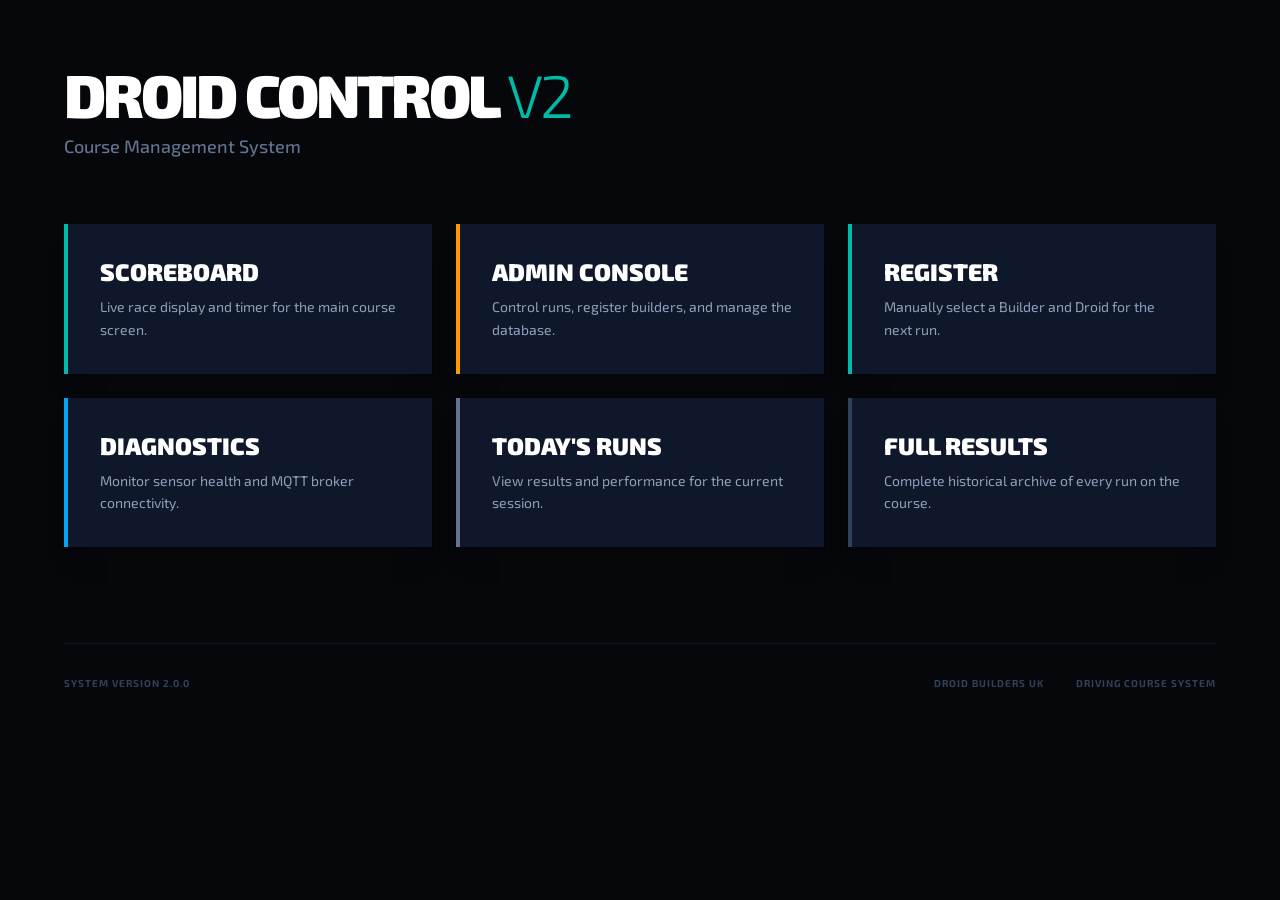
<file: templates_v2/index.html>
<!DOCTYPE html>
<html lang="en">
<head>
    <meta charset="UTF-8">
    <meta name="viewport" content="width=device-width, initial-scale=1.0">
    <title>Droid Course - Dashboard</title>
    <script src="/static/tailwindcss-browser-4.js"></script>
    <link href="/static/fonts.css" rel="stylesheet">
    <style type="text/tailwindcss">
        @theme {
            --font-sans: 'Exo 2', sans-serif;
        }
    </style>
</head>
<body class="bg-[#05070a] text-slate-100 min-h-screen font-sans antialiased p-8 md:p-16">
    <div class="max-w-6xl mx-auto">
        <!-- Header -->
        <header class="mb-16">
            <h1 class="text-5xl md:text-6xl font-black tracking-tighter text-white mb-2">
                DROID CONTROL <span class="text-teal-500 font-light">V2</span>
            </h1>
            <p class="text-slate-500 text-lg font-medium">Course Management System</p>
        </header>

        <!-- Main Navigation -->
        <div class="grid grid-cols-1 md:grid-cols-2 lg:grid-cols-3 gap-6">
            <!-- Scoreboard -->
            <a href="/scoreboard" class="group bg-slate-900 border-l-4 border-teal-500 p-8 hover:bg-slate-800 transition-all shadow-xl">
                <h2 class="text-2xl font-black mb-2 text-white uppercase">Scoreboard</h2>
                <p class="text-slate-400 text-sm leading-relaxed">Live race display and timer for the main course screen.</p>
            </a>

            <!-- Admin Panel -->
            <a href="/admin" class="group bg-slate-900 border-l-4 border-amber-500 p-8 hover:bg-slate-800 transition-all shadow-xl">
                <h2 class="text-2xl font-black mb-2 text-white uppercase">Admin Console</h2>
                <p class="text-slate-400 text-sm leading-relaxed">Control runs, register builders, and manage the database.</p>
            </a>

            <!-- Manual Registration -->
            <a href="/contenders" class="group bg-slate-900 border-l-4 border-teal-500 p-8 hover:bg-slate-800 transition-all shadow-xl">
                <h2 class="text-2xl font-black mb-2 text-white uppercase">Register</h2>
                <p class="text-slate-400 text-sm leading-relaxed">Manually select a Builder and Droid for the next run.</p>
            </a>

            <!-- Diagnostics -->
            <a href="/diagnostics" class="group bg-slate-900 border-l-4 border-sky-500 p-8 hover:bg-slate-800 transition-all shadow-xl">
                <h2 class="text-2xl font-black mb-2 text-white uppercase">Diagnostics</h2>
                <p class="text-slate-400 text-sm leading-relaxed">Monitor sensor health and MQTT broker connectivity.</p>
            </a>

            <!-- Today's Results -->
            <a href="/today" class="group bg-slate-900 border-l-4 border-slate-500 p-8 hover:bg-slate-800 transition-all shadow-xl">
                <h2 class="text-2xl font-black mb-2 text-white uppercase">Today's Runs</h2>
                <p class="text-slate-400 text-sm leading-relaxed">View results and performance for the current session.</p>
            </a>

            <!-- Full Results -->
            <a href="/results" class="group bg-slate-900 border-l-4 border-slate-700 p-8 hover:bg-slate-800 transition-all shadow-xl">
                <h2 class="text-2xl font-black mb-2 text-white uppercase">Full Results</h2>
                <p class="text-slate-400 text-sm leading-relaxed">Complete historical archive of every run on the course.</p>
            </a>
        </div>

        <!-- Footer -->
        <footer class="mt-24 pt-8 border-t border-slate-900 flex justify-between items-center text-slate-700 text-[10px] font-bold uppercase tracking-widest">
            <span>System Version 2.0.0</span>
            <div class="flex gap-8">
                <span>Droid Builders UK</span>
                <span>Driving Course System</span>
            </div>
        </footer>
    </div>
</body>
</html>
</file>
<file: static/fonts.css>
/* Exo 2 font definitions (local) */
@font-face {
  font-family: 'Exo 2';
  font-style: normal;
  font-weight: 300 900;
  font-display: swap;
  src: url('/static/fonts/exo2-latin.woff2') format('woff2');
  unicode-range: U+0000-00FF, U+0131, U+0152-0153, U+02BB-02BC, U+02C6, U+02DA, U+02DC, U+0304, U+0308, U+0329, U+2000-206F, U+20AC, U+2122, U+2191, U+2193, U+2212, U+2215, U+FEFF, U+FFFD;
}

/* Orbitron font definitions (local) */
@font-face {
  font-family: 'Orbitron';
  font-style: normal;
  font-weight: 400 900;
  font-display: swap;
  src: url('/static/fonts/orbitron-latin.woff2') format('woff2');
  unicode-range: U+0000-00FF, U+0131, U+0152-0153, U+02BB-02BC, U+02C6, U+02DA, U+02DC, U+0304, U+0308, U+0329, U+2000-206F, U+20AC, U+2122, U+2191, U+2193, U+2212, U+2215, U+FEFF, U+FFFD;
}
</file>
